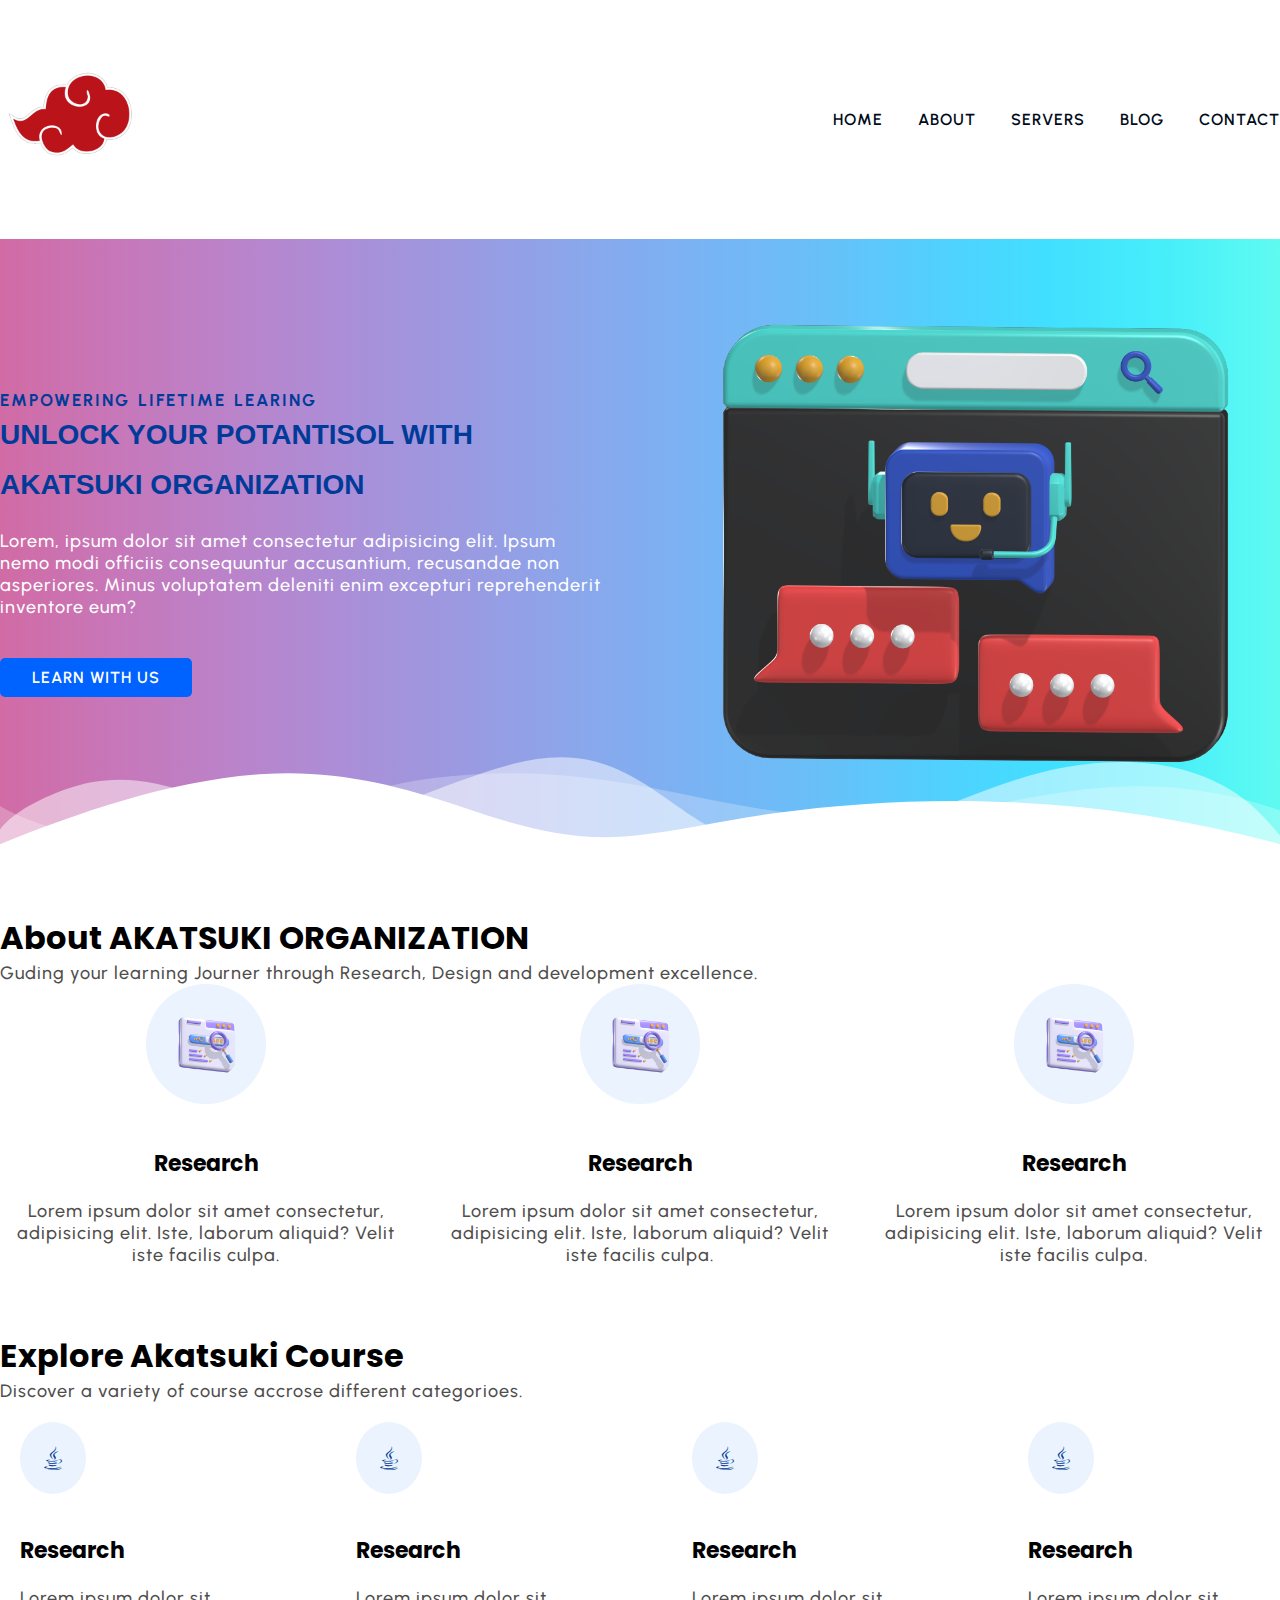
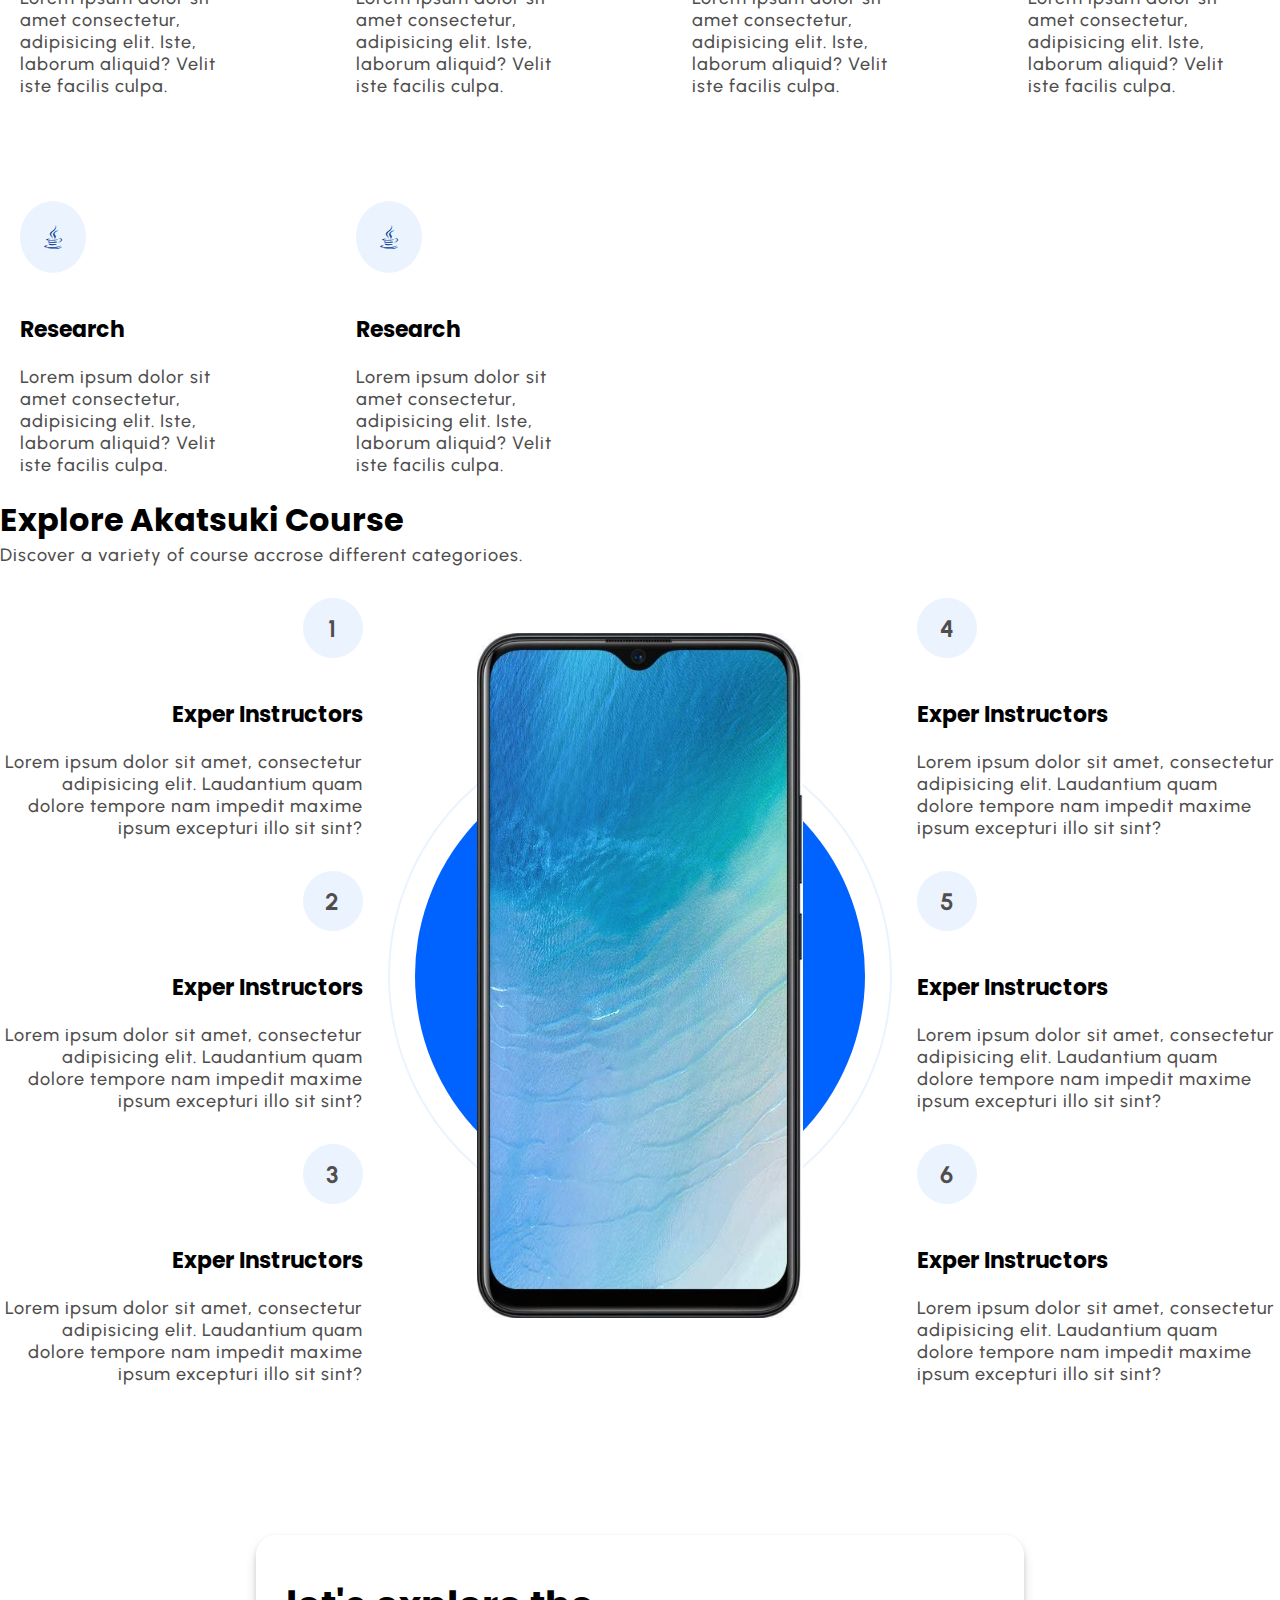
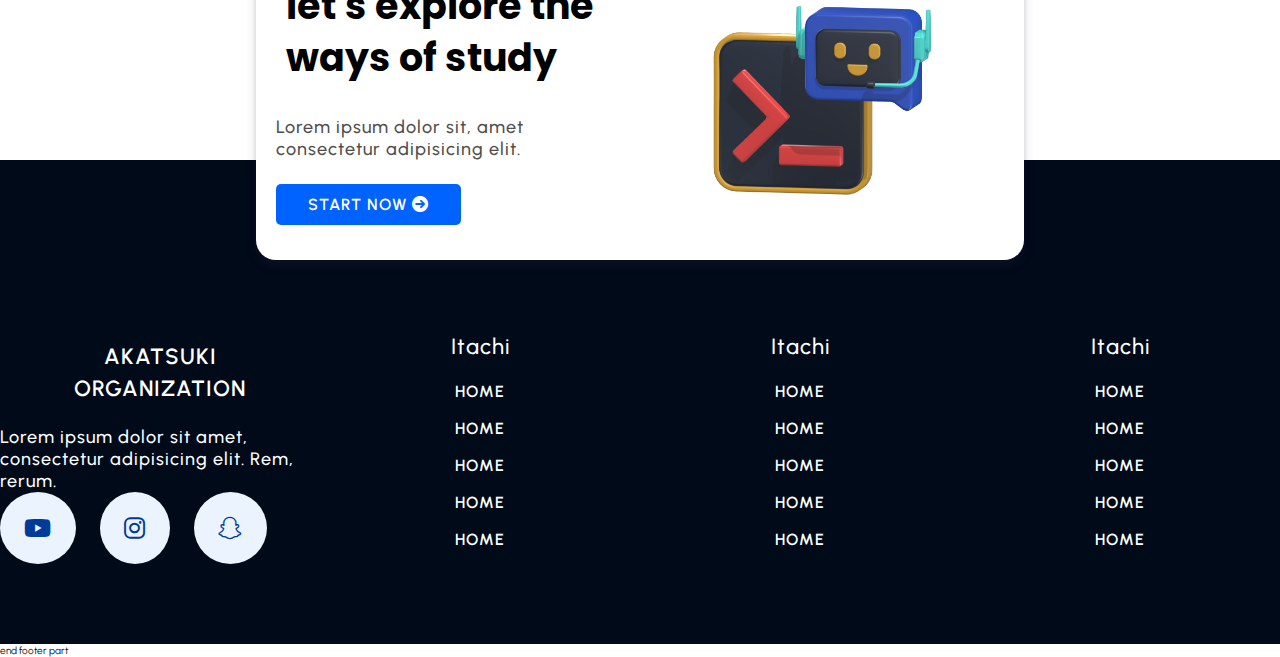
<file: coching/index.html>
<!DOCTYPE html>
<html lang="en">

<head>
    <meta charset="UTF-8">
    <meta name="viewport" content="width=device-width, initial-scale=1.0">
    <title>AKATSUKI ORGANIZATION</title>
    <link rel="stylesheet" href="style.css">
    <link rel="stylesheet" href="https://cdnjs.cloudflare.com/ajax/libs/font-awesome/6.0.0/css/all.min.css"
        integrity="sha512-9usAa10IRO0HhonpyAIVpjrylPvoDwiPUiKdWk5t3PyolY1cOd4DSE0Ga+ri4AuTroPR5aQvXU9xC6qOPnzFeg=="
        crossorigin="anonymous" referrerpolicy="no-referrer" />
</head>

<body>
    <!-- start nav bar -->
    <header class="secction-navbar">
        <div class="container">
            <div class="navbar-brand">
                <a href="">
                    <img src="img/logo.png" alt="logo" class="img5" width="80%" height="auto">
                </a>
            </div>
            <nav class="navbar">
                <ul>
                    <li class="nav-iteam">
                        <a class="nav-link" href="index.html">Home</a>
                    </li>
                    <li class="nav-iteam">
                        <a class="nav-link" href="about.html"> about</a>
                    </li>
                    <li class="nav-iteam">
                        <a class="nav-link" href="servies.html"> servers</a>
                    </li>
                    <li class="nav-iteam">
                        <a class="nav-link" href="blog.html">blog</a>
                    </li>
                    <li class="nav-iteam"><a class="nav-link" href="contact.html">contact</a>
                    </li>
                </ul>

            </nav>
        </div>

    </header>

    <!-- end nav bar -->

    <!--  start main body -->
    <main>
        <section class="hero-section">
            <div class="container grid grid-two--cols">
                <div class="hero-section-contant">
                    <p class="hero-subherading"> EMPOWERING LIFETIME LEARING</p>
                    <h1 class="hero-herading">
                        UNLOCK YOUR POTANTISOL WITH AKATSUKI ORGANIZATION
                    </h1>
                    <p class="hero-para">Lorem, ipsum dolor sit amet consectetur adipisicing elit. Ipsum nemo modi
                        officiis consequuntur accusantium, recusandae non asperiores. Minus voluptatem deleniti enim
                        excepturi reprehenderit inventore eum?</p>
                    <div class="hero-btn">
                        <a href="services.html" class="btn btn-white">learn with us</a>
                    </div>

                </div>
                <div class="hero-section-img">
                    <figure>
                        <img src="img/Technology.png" alt="coding">
                    </figure>

                </div>
            </div>
            <div class="custom-shape-divider-bottom-1698131563">
                <svg data-name="Layer 1" xmlns="http://www.w3.org/2000/svg" viewBox="0 0 1200 120"
                    preserveAspectRatio="none">
                    <path
                        d="M0,0V46.29c47.79,22.2,103.59,32.17,158,28,70.36-5.37,136.33-33.31,206.8-37.5C438.64,32.43,512.34,53.67,583,72.05c69.27,18,138.3,24.88,209.4,13.08,36.15-6,69.85-17.84,104.45-29.34C989.49,25,1113-14.29,1200,52.47V0Z"
                        opacity=".25" class="shape-fill"></path>
                    <path
                        d="M0,0V15.81C13,36.92,27.64,56.86,47.69,72.05,99.41,111.27,165,111,224.58,91.58c31.15-10.15,60.09-26.07,89.67-39.8,40.92-19,84.73-46,130.83-49.67,36.26-2.85,70.9,9.42,98.6,31.56,31.77,25.39,62.32,62,103.63,73,40.44,10.79,81.35-6.69,119.13-24.28s75.16-39,116.92-43.05c59.73-5.85,113.28,22.88,168.9,38.84,30.2,8.66,59,6.17,87.09-7.5,22.43-10.89,48-26.93,60.65-49.24V0Z"
                        opacity=".5" class="shape-fill"></path>
                    <path
                        d="M0,0V5.63C149.93,59,314.09,71.32,475.83,42.57c43-7.64,84.23-20.12,127.61-26.46,59-8.63,112.48,12.24,165.56,35.4C827.93,77.22,886,95.24,951.2,90c86.53-7,172.46-45.71,248.8-84.81V0Z"
                        class="shape-fill"></path>
                </svg>
            </div>
    </main>
    </section>
    <!-- end main body -->

    <!-- start about section -->
    <section class="section-about">
        <div class="container">
            <h2 class="section-common-header"> About AKATSUKI ORGANIZATION
            </h2>
            <p class="section-common-subheader">Guding your learning Journer through Research, Design and development
                excellence.
            </p>
        </div>
        <div class="container grid grid-three--cols">
            <div class="about-div">
                <div class="icon">
                    <img src="img/reserch.png" alt="">
                </div>
                <h3 class="section-common--title">Research</h3>
                <p>Lorem ipsum dolor sit amet consectetur, adipisicing elit. Iste, laborum aliquid? Velit iste facilis
                    culpa.</p>
            </div>
            <div class="about-div">
                <div class="icon">
                    <img src="img/reserch.png" alt="">
                </div>
                <h3 class="section-common--title">Research</h3>
                <p>Lorem ipsum dolor sit amet consectetur, adipisicing elit. Iste, laborum aliquid? Velit iste facilis
                    culpa.</p>
            </div>
            <div class="about-div">
                <div class="icon">
                    <img src="img/reserch.png" alt="">
                </div>
                <h3 class="section-common--title">Research</h3>
                <p>Lorem ipsum dolor sit amet consectetur, adipisicing elit. Iste, laborum aliquid? Velit iste facilis
                    culpa.</p>
            </div>
        </div>
    </section>


    <!-- start coures section -->
    <section class="section-coures">
        <div class="container">
            <h2 class="section-common-header"> Explore Akatsuki Course
            </h2>
            <p class="section-common-subheader">Discover a variety of course accrose different categorioes.
            </p>
        </div>
        <div class="container grid grid-four--cols">
            <div class="coures-div">
                <div class="icon">
                    <i class="fa-brands fa-java"></i>
                </div>
                <h3 class="section-common--title">Research</h3>
                <p>Lorem ipsum dolor sit amet consectetur, adipisicing elit. Iste, laborum aliquid? Velit iste facilis
                    culpa.</p>
            </div>
            <div class="coures-div">
                <div class="icon">
                    <i class="fa-brands fa-java"></i>
                </div>
                <h3 class="section-common--title">Research</h3>
                <p>Lorem ipsum dolor sit amet consectetur, adipisicing elit. Iste, laborum aliquid? Velit iste facilis
                    culpa.</p>
            </div>
            <div class="coures-div">
                <div class="icon">
                    <i class="fa-brands fa-java"></i>
                </div>
                <h3 class="section-common--title">Research</h3>
                <p>Lorem ipsum dolor sit amet consectetur, adipisicing elit. Iste, laborum aliquid? Velit iste facilis
                    culpa.</p>
            </div>
            <div class="coures-div">
                <div class="icon">
                    <i class="fa-brands fa-java"></i>
                </div>
                <h3 class="section-common--title">Research</h3>
                <p>Lorem ipsum dolor sit amet consectetur, adipisicing elit. Iste, laborum aliquid? Velit iste facilis
                    culpa.</p>
            </div>
            <div class="coures-div">
                <div class="icon">
                    <i class="fa-brands fa-java"></i>
                </div>
                <h3 class="section-common--title">Research</h3>
                <p>Lorem ipsum dolor sit amet consectetur, adipisicing elit. Iste, laborum aliquid? Velit iste facilis
                    culpa.</p>
            </div>
            <div class="coures-div">
                <div class="icon">
                    <i class="fa-brands fa-java"></i>
                </div>
                <h3 class="section-common--title">Research</h3>
                <p>Lorem ipsum dolor sit amet consectetur, adipisicing elit. Iste, laborum aliquid? Velit iste facilis
                    culpa.</p>
            </div>

        </div>

    </section>

    <!-- end coures section -->

    <!-- start why-choose section -->
    <section class="section-why--choose">
        <div class="container">
            <h2 class="section-common-header"> Explore Akatsuki Course
            </h2>
            <p class="section-common-subheader">Discover a variety of course accrose different categorioes.
            </p>
        </div>

        <div class="container grid grid-three--cols">
            <div class="choose-lift--div text-align-right">
                <div class="why-choose--div">
                    <p class="common-text--highligter">1</p>
                    <h3 class="section-common--title"> Exper Instructors</h3>
                    <p>Lorem ipsum dolor sit amet, consectetur adipisicing elit. Laudantium quam dolore tempore nam
                        impedit maxime ipsum excepturi illo sit sint?</p>
                </div>
                <div class="why-choose--div">
                    <p class="common-text--highligter">2</p>
                    <h3 class="section-common--title"> Exper Instructors</h3>
                    <p>Lorem ipsum dolor sit amet, consectetur adipisicing elit. Laudantium quam dolore tempore nam
                        impedit maxime ipsum excepturi illo sit sint?</p>
                </div>
                <div class="why-choose--div">
                    <p class="common-text--highligter">3</p>
                    <h3 class="section-common--title"> Exper Instructors</h3>
                    <p>Lorem ipsum dolor sit amet, consectetur adipisicing elit. Laudantium quam dolore tempore nam
                        impedit maxime ipsum excepturi illo sit sint?</p>
                </div>
            </div>
            <!-- img part -->
            <div class="chosose-center--div">
                <figure>
                    <img src="img/moblie.png" alt="moblie">
                </figure>
            </div>
            <!-- right side contain -->
            <div class="choose-right--div text-align-left">
                <div class="why-choose--div">
                    <p class="common-text--highligter">4</p>
                    <h3 class="section-common--title"> Exper Instructors</h3>
                    <p>Lorem ipsum dolor sit amet, consectetur adipisicing elit. Laudantium quam dolore tempore nam
                        impedit maxime ipsum excepturi illo sit sint?</p>
                </div>

                <div class="why-choose--div">
                    <p class="common-text--highligter">5</p>
                    <h3 class="section-common--title"> Exper Instructors</h3>
                    <p>Lorem ipsum dolor sit amet, consectetur adipisicing elit. Laudantium quam dolore tempore nam
                        impedit maxime ipsum excepturi illo sit sint?</p>
                </div>

                <div class="why-choose--div">
                    <p class="common-text--highligter">6</p>
                    <h3 class="section-common--title"> Exper Instructors</h3>
                    <p>Lorem ipsum dolor sit amet, consectetur adipisicing elit. Laudantium quam dolore tempore nam
                        impedit maxime ipsum excepturi illo sit sint?</p>
                </div>
            </div>
        </div>

    </section>
    <!-- end why-choose section -->

    <!--  startcontact home section -->
    <div class="section-contant-homepage" id="section-contant-homepage">
        <div class="container grid grid-two--cols">
            <div class="contact-contant">
                <h2 class="contact-title">let's explore the ways of study</h2>
                <p>Lorem ipsum dolor sit, amet consectetur adipisicing elit.</p>
                <div class="btn">
                    <a href="contact.html">
                        start Now <i class="fa-solid fa-circle-arrow-right"></i>
                    </a>
                </div>
            </div>
            <div class="contant-img">
                <img src="img/coding.png" alt=" coding">
            </div>
        </div>
    </div>
    <!-- end contact home section -->


    <!-- start footer part  --> 
    <footer class="footer">
        <div class="container grid grid-four--cols">
            <div class="footer-1--div">
                <div class="logo-brand">
                    <a href="index.html" class="footer-subheading">Akatsuki Organization</a>
                </div>
                <p>Lorem ipsum dolor sit amet, consectetur adipisicing elit. Rem, rerum.</p>

                <div class="social-footer--icons">
                    <a href="https://www.youtube.com/">
                        <i class="fa-brands fa-youtube"></i>
                    </a>
                    <a href="https://www.instagram.com/">
                        <i class="fa-brands fa-instagram"></i>
                    </a>
                    <a href="https://www.snapchat.com/">
                        <i class="fa-brands fa-snapchat"></i>
                    </a>
                </div>
            </div>

            <div class="footer-2--div">
                <p class="footer-subheading">Itachi</p>
                <ul class="line-inline">
                    <li><a href="index.html"></a>home</li>
                    <li><a href="index.html"></a>home</li>
                    <li><a href="index.html"></a>home</li>
                    <li><a href="index.html"></a>home</li>
                    <li><a href="index.html"></a>home</li>
                </ul>
            </div>
            <div class="footer-3--div">
                <p class="footer-subheading">Itachi</p>
                <ul class="line-inline">
                    <li><a href="index.html"></a>home</li>
                    <li><a href="index.html"></a>home</li>
                    <li><a href="index.html"></a>home</li>
                    <li><a href="index.html"></a>home</li>
                    <li><a href="index.html"></a>home</li>
                </ul>
            </div>
            <div class="footer-4--div">
                <p class="footer-subheading">Itachi</p>
                <ul class="line-inline">
                    <li><a href="index.html"></a>home</li>
                    <li><a href="index.html"></a>home</li>
                    <li><a href="index.html"></a>home</li>
                    <li><a href="index.html"></a>home</li>
                    <li><a href="index.html"></a>home</li>
                </ul>
            </div>

        </div>
    </footer>
    end footer part 
 </body>

</html>
</file>
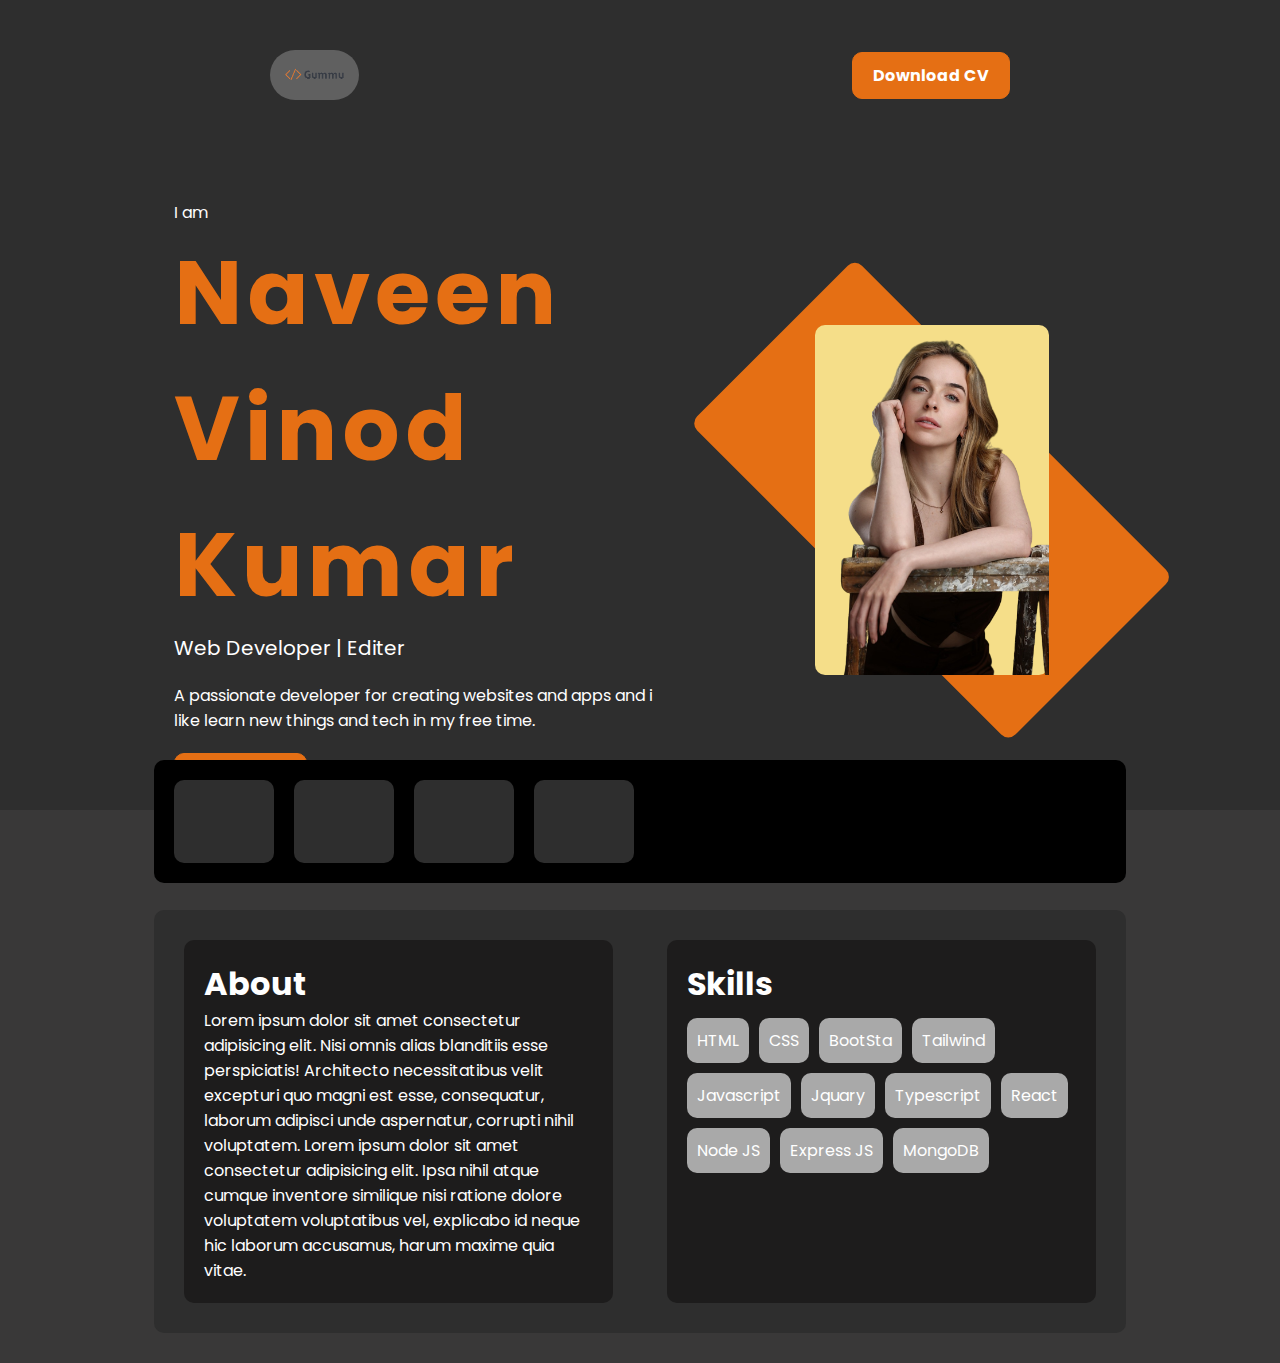
<file: Portfollio/index.html>
<!DOCTYPE html>
<html lang="en">
<head>
    <meta charset="UTF-8">
    <meta name="viewport" content="width=device-width, initial-scale=1.0">
    <title>Gummu Portfolio</title>
    <link rel="stylesheet" href="style.css">
    <link rel="stylesheet" href="https://cdnjs.cloudflare.com/ajax/libs/font-awesome/6.4.2/css/all.min.css" integrity="sha512-z3gLpd7yknf1YoNbCzqRKc4qyor8gaKU1qmn+CShxbuBusANI9QpRohGBreCFkKxLhei6S9CQXFEbbKuqLg0DA==" crossorigin="anonymous" referrerpolicy="no-referrer" />
</head>
<body>
    <section class="main">
        <header class="header">

            <div class="logo">
                <img class="logo-img" src="img/Screenshot 2023-11-25 234202.png" alt="thorabh-logo">
            </div>

            <div class="socials">
                <ul class="social-icons">
                    <li class="social-icon"><i class="fa-brands fa-facebook-f"></i></li>
                    <li class="social-icon"><i class="fa-brands fa-x-twitter"></i></li>
                    <li class="social-icon"><i class="fa-brands fa-instagram"></i></li>
                    <li class="social-icon"><i class="fa-brands fa-youtube"></i></li>
                    <li class="social-icon">
                        <button class="btn">Download CV</button>
                    </li>
                </ul>
            </div>

        </header>
        <div class="main-content">
            <div class="intro">
                <p class="sub-heading">I am</p>
                <h1 class="name">Naveen Vinod Kumar</h1>
                <p class="role"> Web Developer | Editer </p>
                <p class="intro-text">
                    A passionate developer for creating websites and apps and i like learn new things and tech in my free time.
                </p>

                <button class="btn ttm-btn">
                    Talk To Me
                </button>
            </div>
            <div class="portfolio-pic">

                <div class="pic">
                    <img src="img/lala.png" alt="profile-pic">
                </div>

                <div class="bg"></div>


            </div> 
        </div>
    </section>

    <!-- navigation -->

    <section class="navigation">

        <nav class="nav">
 
             <div class="nav-item">
                 <div class="nav-link">
                     <i class="fa-solid fa-user"></i>
                     <p class="nav-text">About Me</p>
                 </div>
                 
             </div>
 
             <div class="nav-item services-link">
                 <div class="nav-link">
                     <i class="fa-solid fa-gear"></i>
                     <p class="nav-text">Services</p>
                 </div>
                 
             </div>
 
             <div class="nav-item works-link">
                 <div class="nav-link">
                     <i class="fa-solid fa-briefcase"></i>
                     <p class="nav-text">Work</p>
                 </div>
                 
             </div>
 
             <div class="nav-item contact-link">
                 <div class="nav-link">
                     <i class="fa-solid fa-address-book"></i>
                     <p class="nav-text">Contact</p>
                 </div>
                 
             </div>
 
 
        </nav>
 
     </section>
 

    <!-- // content area  -->

    <section class="content">

        <div class="display-area">


            <!-- about me   -->

            <div class="about-section">
                <div class="about-me">

                    <div class="about">
                        <h1 class="about-title">About</h1>
                        <p>
                            Lorem ipsum dolor sit amet consectetur adipisicing elit. Nisi omnis alias blanditiis esse perspiciatis! Architecto necessitatibus velit excepturi quo magni est esse, consequatur, laborum adipisci unde aspernatur, corrupti nihil voluptatem.
                            Lorem ipsum dolor sit amet consectetur adipisicing elit. Ipsa nihil atque cumque inventore similique nisi ratione dolore voluptatem voluptatibus vel, explicabo id neque hic laborum accusamus, harum maxime quia vitae.
                        </p>
                    </div>

                    <div class="about">
                        <h1 class="about-title">Skills</h1>
                        <ul class="skills">
                            <li>HTML</li>
                            <li>CSS</li>
                            <li>BootSta</li>
                            <li>Tailwind</li>
                            <li>Javascript</li>
                            <li>Jquary</li>
                            <li>Typescript</li>
                            <li>React</li>
                            <li>Node JS</li>
                            <li>Express JS</li>
                            <li>MongoDB</li>
                        </ul>
                    </div>

                </div>
            </div>


    </section>
 
</body>
</html>
</file>
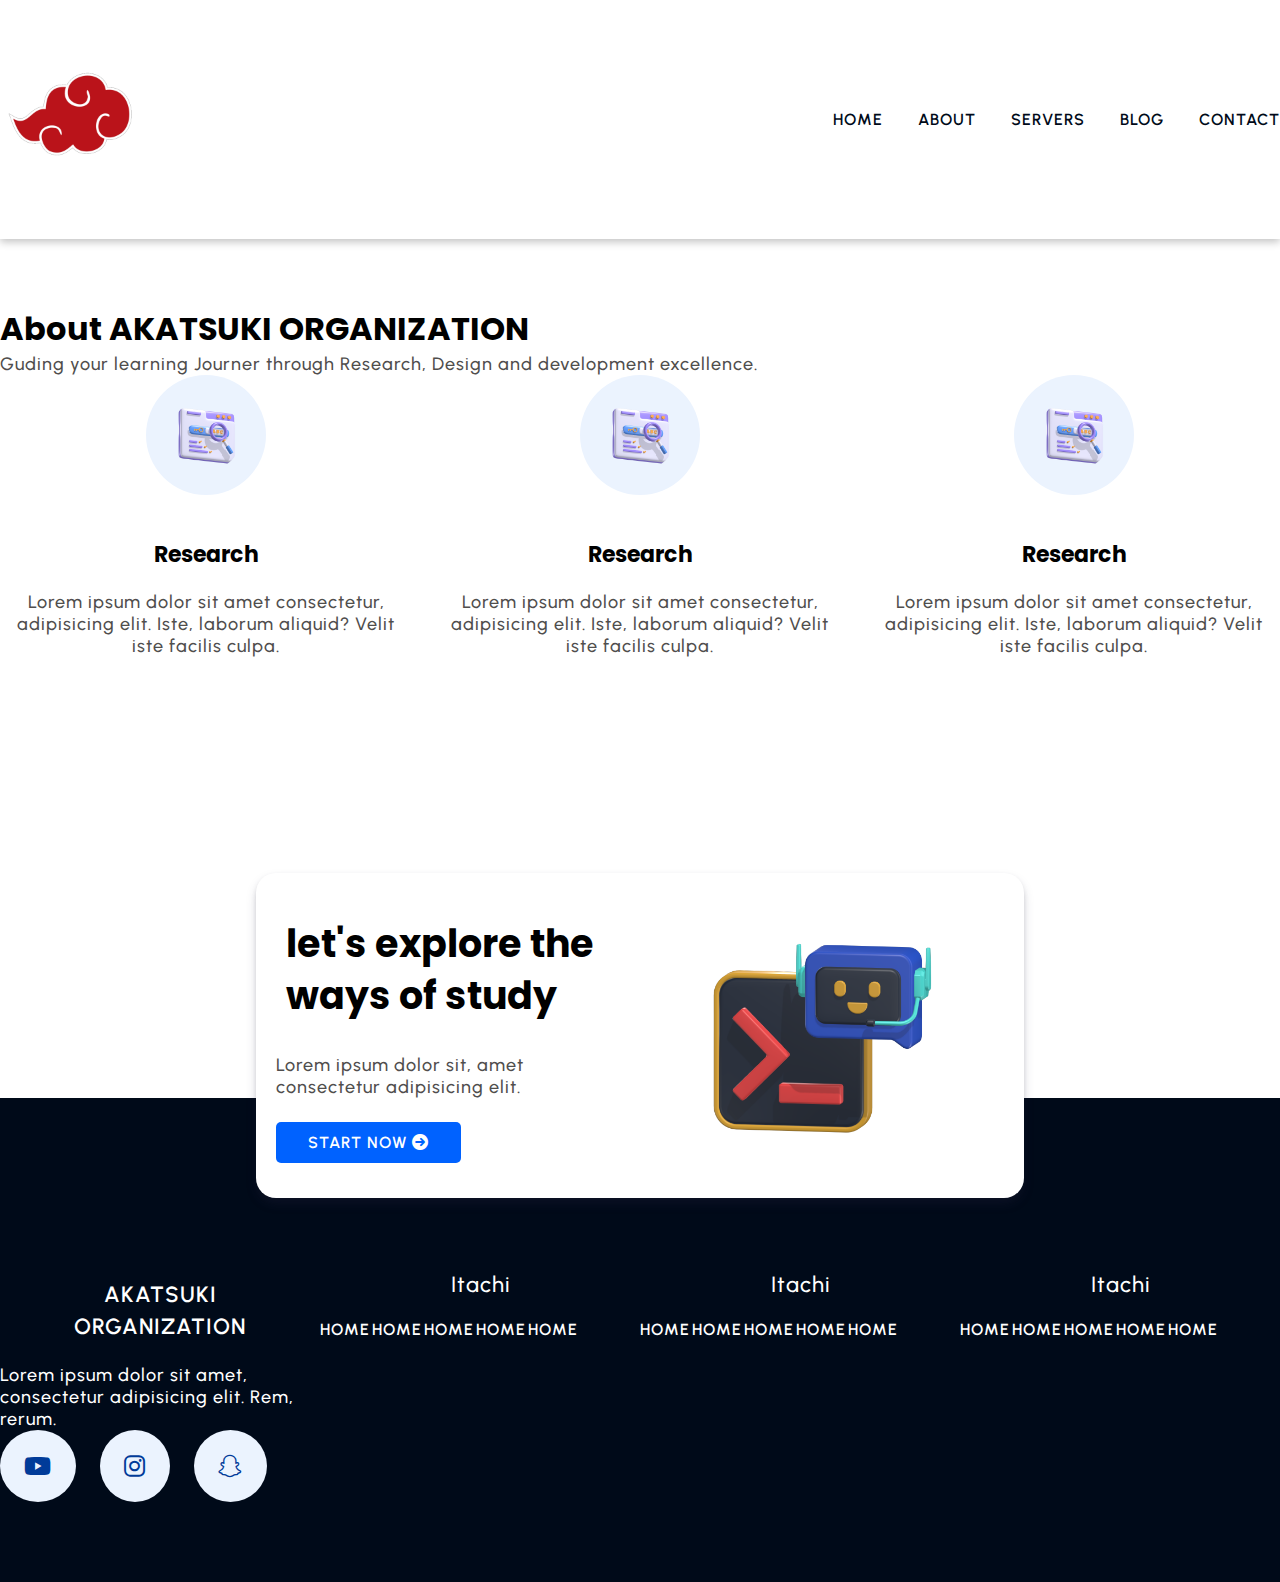
<file: coching/about.html>
<!DOCTYPE html>
<html lang="en">

<head>
    <meta charset="UTF-8">
    <meta name="viewport" content="width=device-width, initial-scale=1.0">
    <title>AKATSUKI ORGANIZATION</title>
    <link rel="stylesheet" href="style.css">
    <link rel="stylesheet" href="https://cdnjs.cloudflare.com/ajax/libs/font-awesome/6.0.0/css/all.min.css"
        integrity="sha512-9usAa10IRO0HhonpyAIVpjrylPvoDwiPUiKdWk5t3PyolY1cOd4DSE0Ga+ri4AuTroPR5aQvXU9xC6qOPnzFeg=="
        crossorigin="anonymous" referrerpolicy="no-referrer" />
</head>

<body>
    <!-- start nav bar -->
    <header class="secction-navbar">
        <div class="container">
            <div class="navbar-brand">
                <a href="">
                    <img src="img/logo.png" alt="logo" class="img5" width="80%" height="auto">
                </a>
            </div>
            <nav class="navbar">
                <ul>
                    <li class="nav-iteam">
                        <a class="nav-link" href="index.html">Home</a>
                    </li>
                    <li class="nav-iteam">
                        <a class="nav-link" href="about.html"> about</a>
                    </li>
                    <li class="nav-iteam">
                        <a class="nav-link" href="servies.html"> servers</a>
                    </li>
                    <li class="nav-iteam">
                        <a class="nav-link" href="blog.html">blog</a>
                    </li>
                    <li class="nav-iteam"><a class="nav-link" href="contact.html">contact</a>
                    </li>
                </ul>

            </nav>
        </div>

    </header>
    <section class="section-about">
        <div class="container">
            <h2 class="section-common-header"> About AKATSUKI ORGANIZATION
            </h2>
            <p class="section-common-subheader">Guding your learning Journer through Research, Design and development
                excellence.
            </p>
        </div>
        <div class="container grid grid-three--cols">
            <div class="about-div">
                <div class="icon">
                    <img src="img/reserch.png" alt="">
                </div>
                <h3 class="section-common--title">Research</h3>
                <p>Lorem ipsum dolor sit amet consectetur, adipisicing elit. Iste, laborum aliquid? Velit iste facilis
                    culpa.</p>
            </div>
            <div class="about-div">
                <div class="icon">
                    <img src="img/reserch.png" alt="">
                </div>
                <h3 class="section-common--title">Research</h3>
                <p>Lorem ipsum dolor sit amet consectetur, adipisicing elit. Iste, laborum aliquid? Velit iste facilis
                    culpa.</p>
            </div>
            <div class="about-div">
                <div class="icon">
                    <img src="img/reserch.png" alt="">
                </div>
                <h3 class="section-common--title">Research</h3>
                <p>Lorem ipsum dolor sit amet consectetur, adipisicing elit. Iste, laborum aliquid? Velit iste facilis
                    culpa.</p>
            </div>
        </div>
    </section>
    <div class="section-contant-homepage" id="section-contant-homepage">
        <div class="container grid grid-two--cols">
            <div class="contact-contant">
                <h2 class="contact-title">let's explore the ways of study</h2>
                <p>Lorem ipsum dolor sit, amet consectetur adipisicing elit.</p>
                <div class="btn">
                    <a href="contact.html">
                        start Now <i class="fa-solid fa-circle-arrow-right"></i>
                    </a>
                </div>
            </div>
            <div class="contant-img">
                <img src="img/coding.png" alt=" coding">
            </div>
        </div>
    </div>
    <!-- end contact home section -->


    <!-- start footer part  -->
    <footer class="footer">
        <div class="container grid grid-four--cols">
            <div class="footer-1--div">
                <div class="logo-brand">
                    <a href="index.html" class="footer-subheading">Akatsuki Organization</a>
                </div>
                <p>Lorem ipsum dolor sit amet, consectetur adipisicing elit. Rem, rerum.</p>

                <div class="social-footer--icons">
                    <a href="https://www.youtube.com/">
                        <i class="fa-brands fa-youtube"></i>
                    </a>
                    <a href="https://www.instagram.com/">
                        <i class="fa-brands fa-instagram"></i>
                    </a>
                    <a href="https://www.snapchat.com/">
                        <i class="fa-brands fa-snapchat"></i>
                    </a>
                </div>
            </div>

            <div class="footer-2--div">
                <p class="footer-subheading">Itachi</p>
                <ul>
                    <li><a href="index.html"></a>home</li>
                    <li><a href="index.html"></a>home</li>
                    <li><a href="index.html"></a>home</li>
                    <li><a href="index.html"></a>home</li>
                    <li><a href="index.html"></a>home</li>
                </ul>
            </div>
            <div class="footer-3--div">
                <p class="footer-subheading">Itachi</p>
                <ul>
                    <li><a href="index.html"></a>home</li>
                    <li><a href="index.html"></a>home</li>
                    <li><a href="index.html"></a>home</li>
                    <li><a href="index.html"></a>home</li>
                    <li><a href="index.html"></a>home</li>
                </ul>
            </div>
            <div class="footer-4--div">
                <p class="footer-subheading">Itachi</p>
                <ul>
                    <li><a href="index.html"></a>home</li>
                    <li><a href="index.html"></a>home</li>
                    <li><a href="index.html"></a>home</li>
                    <li><a href="index.html"></a>home</li>
                    <li><a href="index.html"></a>home</li>
                </ul>
            </div>

        </div>
    </footer>


</body>

</html>
</file>
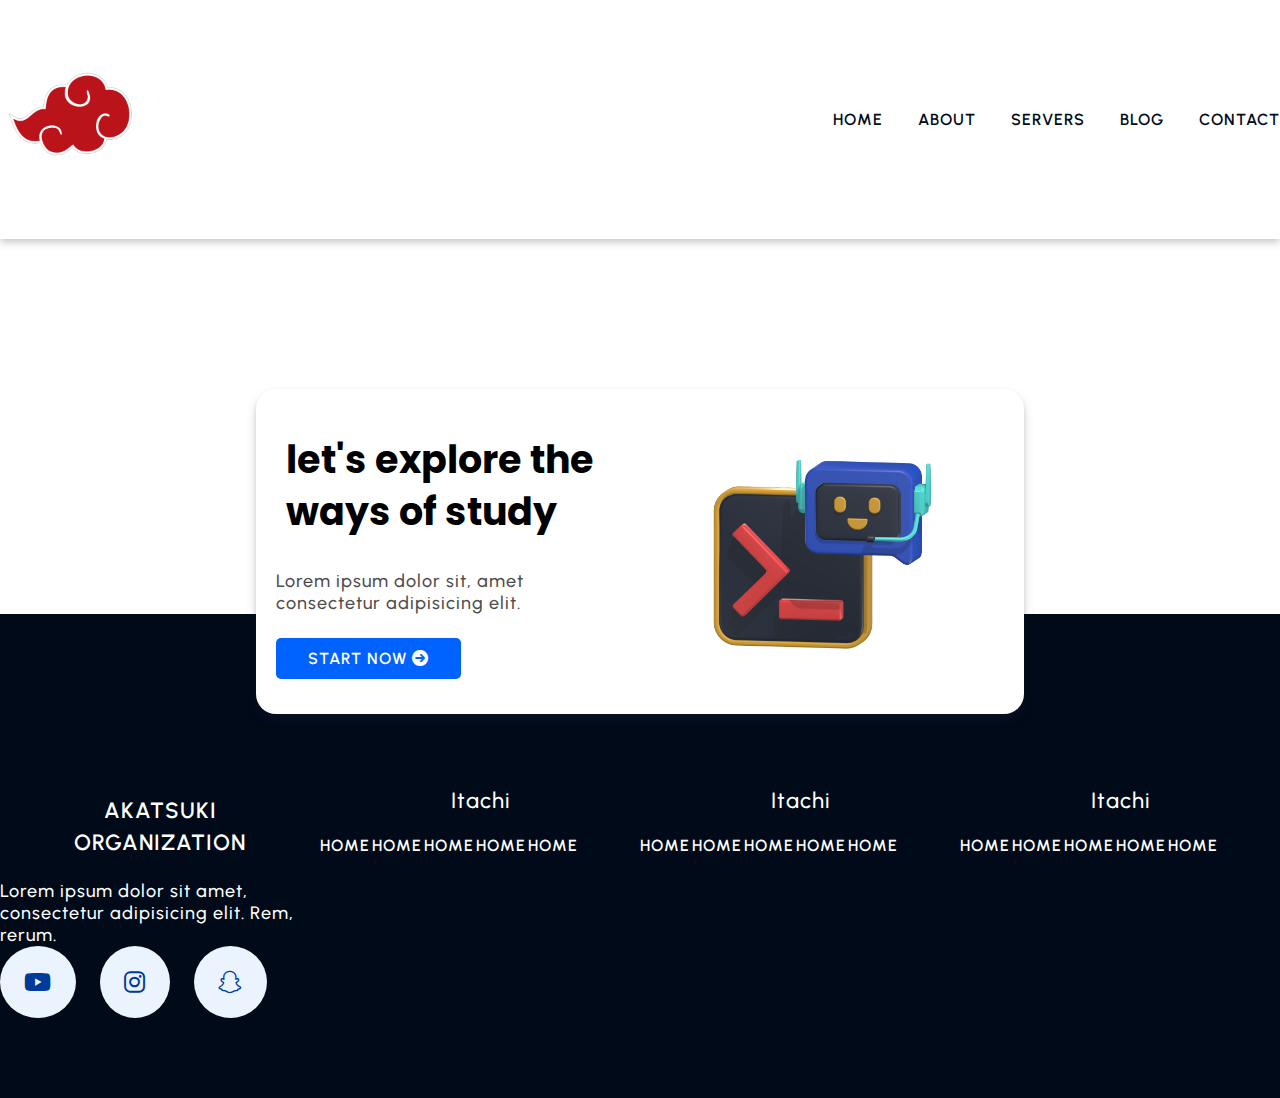
<file: coching/blog.html>
<!DOCTYPE html>
<html lang="en">

<head>
    <meta charset="UTF-8">
    <meta name="viewport" content="width=device-width, initial-scale=1.0">
    <title>AKATSUKI ORGANIZATION</title>
    <link rel="stylesheet" href="style.css">
    <link rel="stylesheet" href="https://cdnjs.cloudflare.com/ajax/libs/font-awesome/6.0.0/css/all.min.css"
        integrity="sha512-9usAa10IRO0HhonpyAIVpjrylPvoDwiPUiKdWk5t3PyolY1cOd4DSE0Ga+ri4AuTroPR5aQvXU9xC6qOPnzFeg=="
        crossorigin="anonymous" referrerpolicy="no-referrer" />
</head>

<body>
    <!-- start nav bar -->
    <header class="secction-navbar">
        <div class="container">
            <div class="navbar-brand">
                <a href="">
                    <img src="img/logo.png" alt="logo" class="img5" width="80%" height="auto">
                </a>
            </div>
            <nav class="navbar">
                <ul>
                    <li class="nav-iteam">
                        <a class="nav-link" href="index.html">Home</a>
                    </li>
                    <li class="nav-iteam">
                        <a class="nav-link" href="about.html"> about</a>
                    </li>
                    <li class="nav-iteam">
                        <a class="nav-link" href="servies.html"> servers</a>
                    </li>
                    <li class="nav-iteam">
                        <a class="nav-link" href="blog.html">blog</a>
                    </li>
                    <li class="nav-iteam"><a class="nav-link" href="contact.html">contact</a>
                    </li>
                </ul>

            </nav>
        </div>

    </header>








    
    <div class="section-contant-homepage" id="section-contant-homepage">
        <div class="container grid grid-two--cols">
            <div class="contact-contant">
                <h2 class="contact-title">let's explore the ways of study</h2>
                <p>Lorem ipsum dolor sit, amet consectetur adipisicing elit.</p>
                <div class="btn">
                    <a href="contact.html">
                        start Now <i class="fa-solid fa-circle-arrow-right"></i>
                    </a>
                </div>
            </div>
            <div class="contant-img">
                <img src="img/coding.png" alt=" coding">
            </div>
        </div>
    </div>
    <!-- end contact home section -->


    <!-- start footer part  -->
    <footer class="footer">
        <div class="container grid grid-four--cols">
            <div class="footer-1--div">
                <div class="logo-brand">
                    <a href="index.html" class="footer-subheading">Akatsuki Organization</a>
                </div>
                <p>Lorem ipsum dolor sit amet, consectetur adipisicing elit. Rem, rerum.</p>

                <div class="social-footer--icons">
                    <a href="https://www.youtube.com/">
                        <i class="fa-brands fa-youtube"></i>
                    </a>
                    <a href="https://www.instagram.com/">
                        <i class="fa-brands fa-instagram"></i>
                    </a>
                    <a href="https://www.snapchat.com/">
                        <i class="fa-brands fa-snapchat"></i>
                    </a>
                </div>
            </div>

            <div class="footer-2--div">
                <p class="footer-subheading">Itachi</p>
                <ul>
                    <li><a href="index.html"></a>home</li>
                    <li><a href="index.html"></a>home</li>
                    <li><a href="index.html"></a>home</li>
                    <li><a href="index.html"></a>home</li>
                    <li><a href="index.html"></a>home</li>
                </ul>
            </div>
            <div class="footer-3--div">
                <p class="footer-subheading">Itachi</p>
                <ul>
                    <li><a href="index.html"></a>home</li>
                    <li><a href="index.html"></a>home</li>
                    <li><a href="index.html"></a>home</li>
                    <li><a href="index.html"></a>home</li>
                    <li><a href="index.html"></a>home</li>
                </ul>
            </div>
            <div class="footer-4--div">
                <p class="footer-subheading">Itachi</p>
                <ul>
                    <li><a href="index.html"></a>home</li>
                    <li><a href="index.html"></a>home</li>
                    <li><a href="index.html"></a>home</li>
                    <li><a href="index.html"></a>home</li>
                    <li><a href="index.html"></a>home</li>
                </ul>
            </div>

        </div>
    </footer>

</body>

</html>
</file>
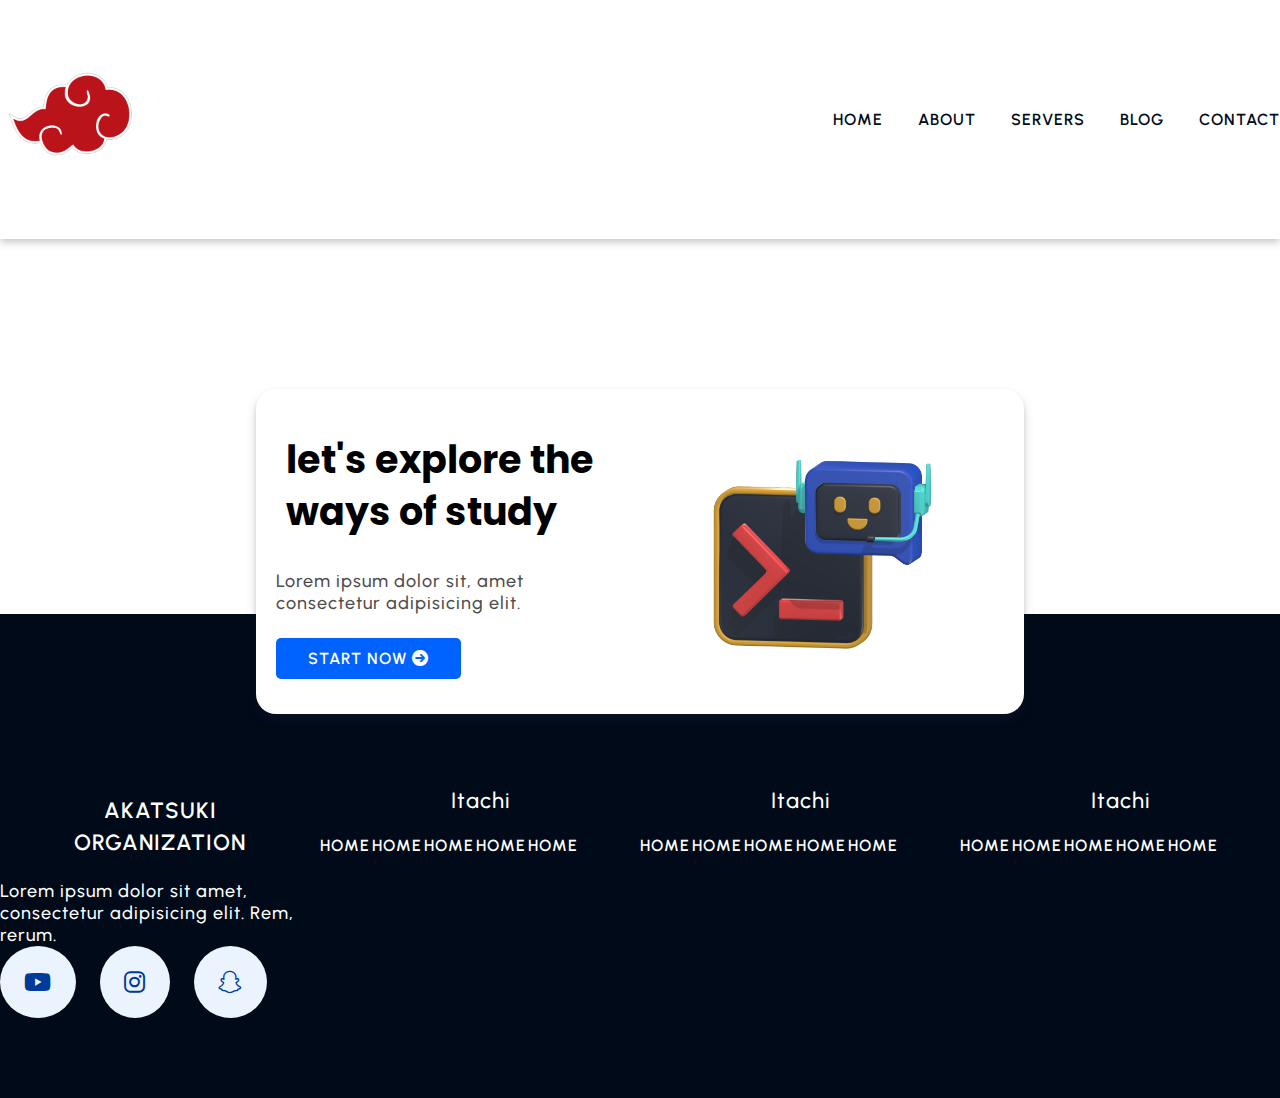
<file: coching/contact.html>
<!DOCTYPE html>
<html lang="en">

<head>
    <meta charset="UTF-8">
    <meta name="viewport" content="width=device-width, initial-scale=1.0">
    <title>AKATSUKI ORGANIZATION</title>
    <link rel="stylesheet" href="style.css">
    <link rel="stylesheet" href="https://cdnjs.cloudflare.com/ajax/libs/font-awesome/6.0.0/css/all.min.css"
        integrity="sha512-9usAa10IRO0HhonpyAIVpjrylPvoDwiPUiKdWk5t3PyolY1cOd4DSE0Ga+ri4AuTroPR5aQvXU9xC6qOPnzFeg=="
        crossorigin="anonymous" referrerpolicy="no-referrer" />
</head>

<body>
    <!-- start nav bar -->
    <header class="secction-navbar">
        <div class="container">
            <div class="navbar-brand">
                <a href="">
                    <img src="img/logo.png" alt="logo" class="img5" width="80%" height="auto">
                </a>
            </div>
            <nav class="navbar">
                <ul>
                    <li class="nav-iteam">
                        <a class="nav-link" href="index.html">Home</a>
                    </li>
                    <li class="nav-iteam">
                        <a class="nav-link" href="about.html"> about</a>
                    </li>
                    <li class="nav-iteam">
                        <a class="nav-link" href="servies.html"> servers</a>
                    </li>
                    <li class="nav-iteam">
                        <a class="nav-link" href="blog.html">blog</a>
                    </li>
                    <li class="nav-iteam"><a class="nav-link" href="contact.html">contact</a>
                    </li>
                </ul>

            </nav>
        </div>

    </header> 
    <!-- <div class="container">
        <form action="">
            <div>
                <label for="firstname" id="firstname">First Name</label>
                <input type="firstname" id="firstname" placeholder="first name">
            </div>
            <div>
                <label for="Lastname" id="firstname">Last Name</label>
                <input type="firstname" id="firstname" placeholder="first name">
            </div>
            <div>
                <label for="Email">Email </label>
                <input type="firstname" id="firstname" placeholder="first name">
            </div>
            <div>
                <div class="hero-btn">
                    <a href="services.html" class="btn btn-white">Submit</a>
                </div>
            </div>
        </form>
    </div> -->







    <div class="section-contant-homepage" id="section-contant-homepage">
        <div class="container grid grid-two--cols">
            <div class="contact-contant">
                <h2 class="contact-title">let's explore the ways of study</h2>
                <p>Lorem ipsum dolor sit, amet consectetur adipisicing elit.</p>
                <div class="btn">
                    <a href="contact.html">
                        start Now <i class="fa-solid fa-circle-arrow-right"></i>
                    </a>
                </div>
            </div>
            <div class="contant-img">
                <img src="img/coding.png" alt=" coding">
            </div>
        </div>
    </div>
    <!-- end contact home section -->


    <!-- start footer part  -->
    <footer class="footer">
        <div class="container grid grid-four--cols">
            <div class="footer-1--div">
                <div class="logo-brand">
                    <a href="index.html" class="footer-subheading">Akatsuki Organization</a>
                </div>
                <p>Lorem ipsum dolor sit amet, consectetur adipisicing elit. Rem, rerum.</p>

                <div class="social-footer--icons">
                    <a href="https://www.youtube.com/">
                        <i class="fa-brands fa-youtube"></i>
                    </a>
                    <a href="https://www.instagram.com/">
                        <i class="fa-brands fa-instagram"></i>
                    </a>
                    <a href="https://www.snapchat.com/">
                        <i class="fa-brands fa-snapchat"></i>
                    </a>
                </div>
            </div>

            <div class="footer-2--div">
                <p class="footer-subheading">Itachi</p>
                <ul>
                    <li><a href="index.html"></a>home</li>
                    <li><a href="index.html"></a>home</li>
                    <li><a href="index.html"></a>home</li>
                    <li><a href="index.html"></a>home</li>
                    <li><a href="index.html"></a>home</li>
                </ul>
            </div>
            <div class="footer-3--div">
                <p class="footer-subheading">Itachi</p>
                <ul>
                    <li><a href="index.html"></a>home</li>
                    <li><a href="index.html"></a>home</li>
                    <li><a href="index.html"></a>home</li>
                    <li><a href="index.html"></a>home</li>
                    <li><a href="index.html"></a>home</li>
                </ul>
            </div>
            <div class="footer-4--div">
                <p class="footer-subheading">Itachi</p>
                <ul>
                    <li><a href="index.html"></a>home</li>
                    <li><a href="index.html"></a>home</li>
                    <li><a href="index.html"></a>home</li>
                    <li><a href="index.html"></a>home</li>
                    <li><a href="index.html"></a>home</li>
                </ul>
            </div>

        </div>
    </footer>


</body>

</html>
</file>
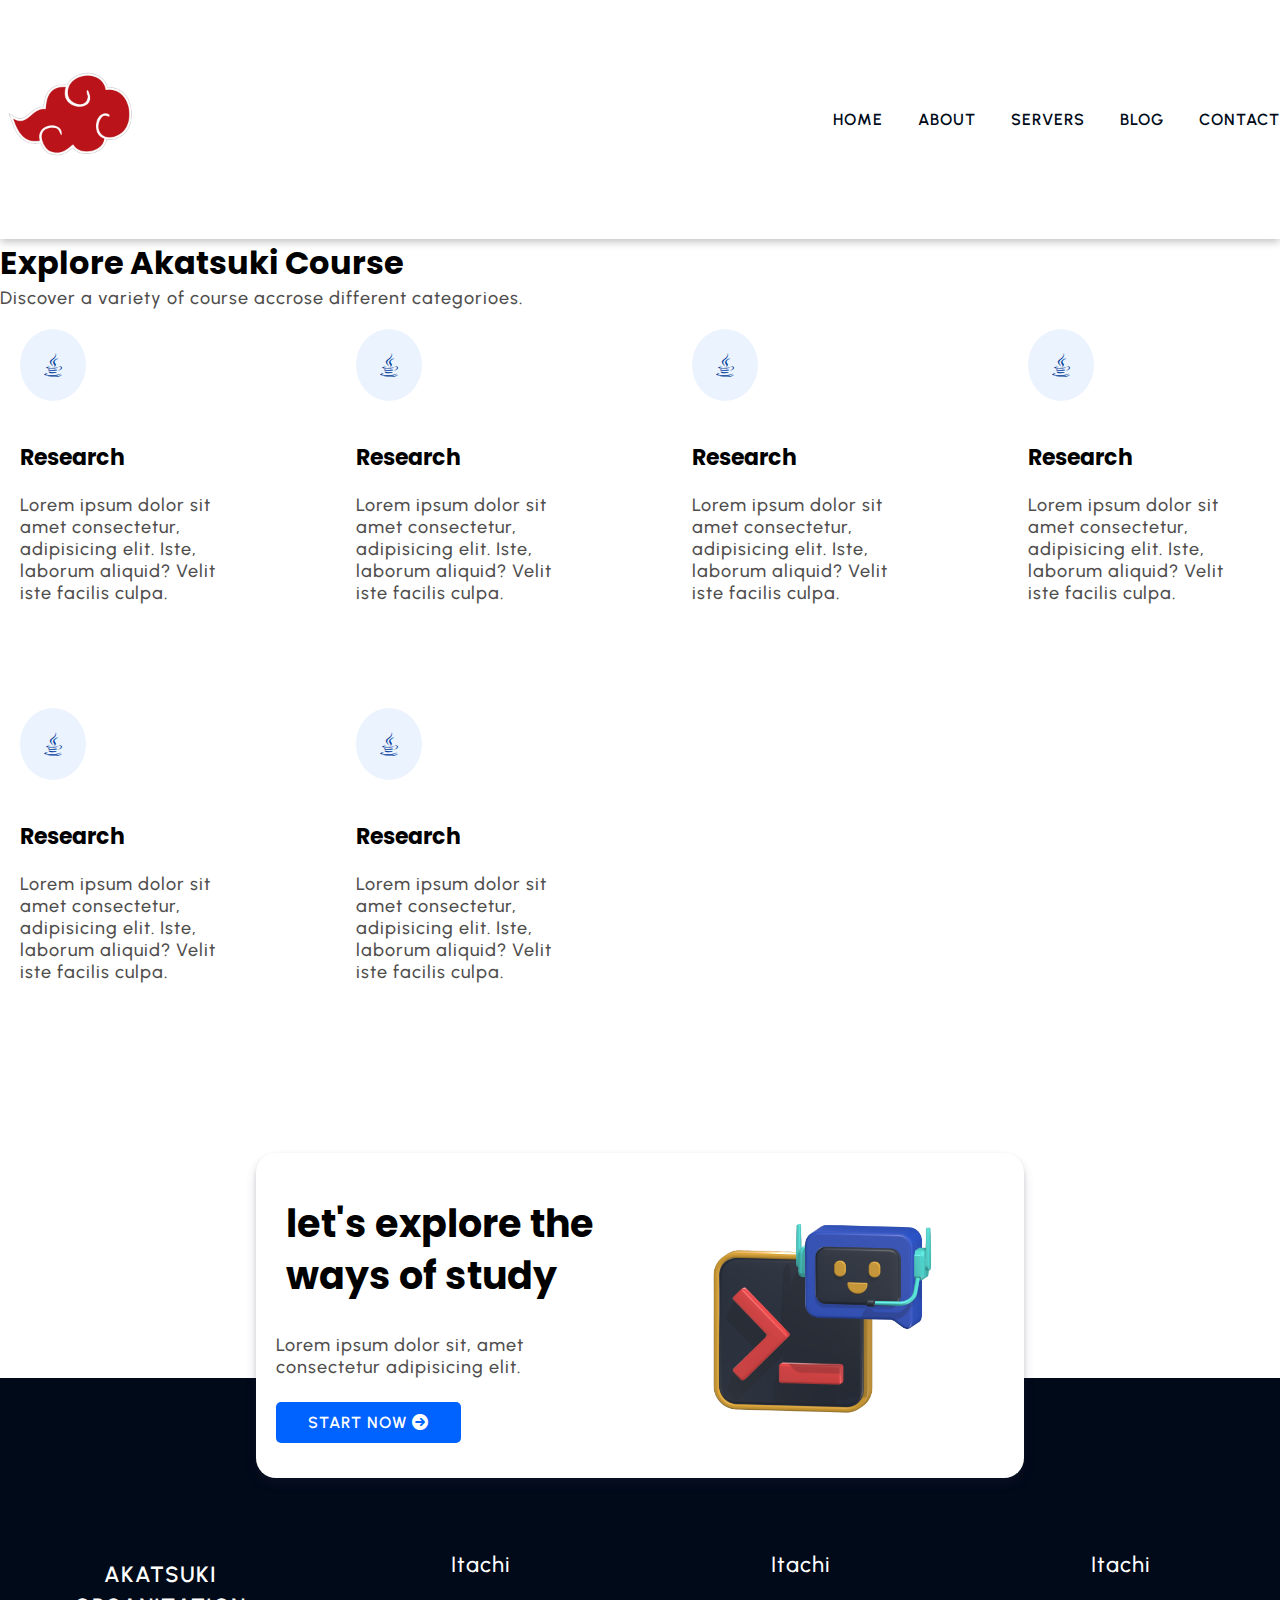
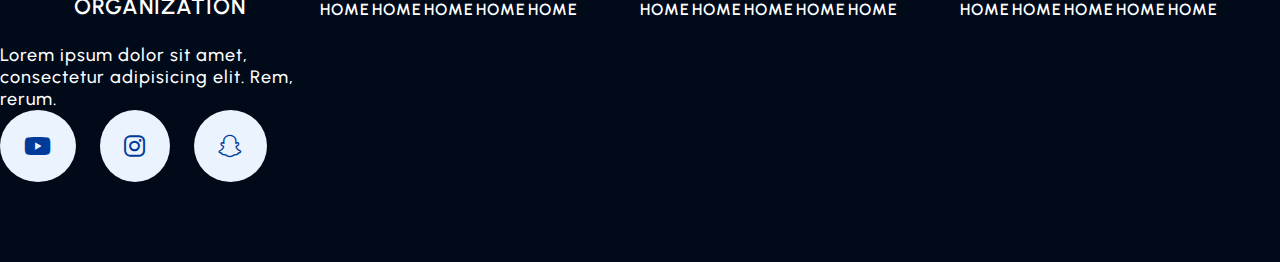
<file: coching/servies.html>
<!DOCTYPE html>
<html lang="en">

<head>
    <meta charset="UTF-8">
    <meta name="viewport" content="width=device-width, initial-scale=1.0">
    <title>AKATSUKI ORGANIZATION</title>
    <link rel="stylesheet" href="style.css">
    <link rel="stylesheet" href="https://cdnjs.cloudflare.com/ajax/libs/font-awesome/6.0.0/css/all.min.css"
        integrity="sha512-9usAa10IRO0HhonpyAIVpjrylPvoDwiPUiKdWk5t3PyolY1cOd4DSE0Ga+ri4AuTroPR5aQvXU9xC6qOPnzFeg=="
        crossorigin="anonymous" referrerpolicy="no-referrer" />
</head>

<body>
    <!-- start nav bar -->
    <header class="secction-navbar">
        <div class="container">
            <div class="navbar-brand">
                <a href="">
                    <img src="img/logo.png" alt="logo" class="img5" width="80%" height="auto">
                </a>
            </div>
            <nav class="navbar">
                <ul>
                    <li class="nav-iteam">
                        <a class="nav-link" href="index.html">Home</a>
                    </li>
                    <li class="nav-iteam">
                        <a class="nav-link" href="about.html"> about</a>
                    </li>
                    <li class="nav-iteam">
                        <a class="nav-link" href="servies.html"> servers</a>
                    </li>
                    <li class="nav-iteam">
                        <a class="nav-link" href="blog.html">blog</a>
                    </li>
                    <li class="nav-iteam"><a class="nav-link" href="contact.html">contact</a>
                    </li>
                </ul>

            </nav>
        </div>

    </header>
    <section class="section-coures">
        <div class="container">
            <h2 class="section-common-header"> Explore Akatsuki Course
            </h2>
            <p class="section-common-subheader">Discover a variety of course accrose different categorioes.
            </p>
        </div>
        <div class="container grid grid-four--cols">
            <div class="coures-div">
                <div class="icon">
                    <i class="fa-brands fa-java"></i>
                </div>
                <h3 class="section-common--title">Research</h3>
                <p>Lorem ipsum dolor sit amet consectetur, adipisicing elit. Iste, laborum aliquid? Velit iste facilis
                    culpa.</p>
            </div>
            <div class="coures-div">
                <div class="icon">
                    <i class="fa-brands fa-java"></i>
                </div>
                <h3 class="section-common--title">Research</h3>
                <p>Lorem ipsum dolor sit amet consectetur, adipisicing elit. Iste, laborum aliquid? Velit iste facilis
                    culpa.</p>
            </div>
            <div class="coures-div">
                <div class="icon">
                    <i class="fa-brands fa-java"></i>
                </div>
                <h3 class="section-common--title">Research</h3>
                <p>Lorem ipsum dolor sit amet consectetur, adipisicing elit. Iste, laborum aliquid? Velit iste facilis
                    culpa.</p>
            </div>
            <div class="coures-div">
                <div class="icon">
                    <i class="fa-brands fa-java"></i>
                </div>
                <h3 class="section-common--title">Research</h3>
                <p>Lorem ipsum dolor sit amet consectetur, adipisicing elit. Iste, laborum aliquid? Velit iste facilis
                    culpa.</p>
            </div>
            <div class="coures-div">
                <div class="icon">
                    <i class="fa-brands fa-java"></i>
                </div>
                <h3 class="section-common--title">Research</h3>
                <p>Lorem ipsum dolor sit amet consectetur, adipisicing elit. Iste, laborum aliquid? Velit iste facilis
                    culpa.</p>
            </div>
            <div class="coures-div">
                <div class="icon">
                    <i class="fa-brands fa-java"></i>
                </div>
                <h3 class="section-common--title">Research</h3>
                <p>Lorem ipsum dolor sit amet consectetur, adipisicing elit. Iste, laborum aliquid? Velit iste facilis
                    culpa.</p>
            </div>

        </div>

    </section>

    <div class="section-contant-homepage" id="section-contant-homepage">
        <div class="container grid grid-two--cols">
            <div class="contact-contant">
                <h2 class="contact-title">let's explore the ways of study</h2>
                <p>Lorem ipsum dolor sit, amet consectetur adipisicing elit.</p>
                <div class="btn">
                    <a href="contact.html">
                        start Now <i class="fa-solid fa-circle-arrow-right"></i>
                    </a>
                </div>
            </div>
            <div class="contant-img">
                <img src="img/coding.png" alt=" coding">
            </div>
        </div>
    </div>
    <!-- end contact home section -->


    <!-- start footer part  -->
    <footer class="footer">
        <div class="container grid grid-four--cols">
            <div class="footer-1--div">
                <div class="logo-brand">
                    <a href="index.html" class="footer-subheading">Akatsuki Organization</a>
                </div>
                <p>Lorem ipsum dolor sit amet, consectetur adipisicing elit. Rem, rerum.</p>

                <div class="social-footer--icons">
                    <a href="https://www.youtube.com/">
                        <i class="fa-brands fa-youtube"></i>
                    </a>
                    <a href="https://www.instagram.com/">
                        <i class="fa-brands fa-instagram"></i>
                    </a>
                    <a href="https://www.snapchat.com/">
                        <i class="fa-brands fa-snapchat"></i>
                    </a>
                </div>
            </div>

            <div class="footer-2--div">
                <p class="footer-subheading">Itachi</p>
                <ul>
                    <li><a href="index.html"></a>home</li>
                    <li><a href="index.html"></a>home</li>
                    <li><a href="index.html"></a>home</li>
                    <li><a href="index.html"></a>home</li>
                    <li><a href="index.html"></a>home</li>
                </ul>
            </div>
            <div class="footer-3--div">
                <p class="footer-subheading">Itachi</p>
                <ul>
                    <li><a href="index.html"></a>home</li>
                    <li><a href="index.html"></a>home</li>
                    <li><a href="index.html"></a>home</li>
                    <li><a href="index.html"></a>home</li>
                    <li><a href="index.html"></a>home</li>
                </ul>
            </div>
            <div class="footer-4--div">
                <p class="footer-subheading">Itachi</p>
                <ul>
                    <li><a href="index.html"></a>home</li>
                    <li><a href="index.html"></a>home</li>
                    <li><a href="index.html"></a>home</li>
                    <li><a href="index.html"></a>home</li>
                    <li><a href="index.html"></a>home</li>
                </ul>
            </div>

        </div>
    </footer>


</body>

</html>
</file>
<file: coching/style.css>
@import url('https://fonts.googleapis.com/css2?family=Poppins:ital,wght@0,100;0,200;0,300;0,400;0,500;0,600;0,700;0,800;0,900;1,100;1,200;1,300;1,400;1,500;1,600;1,700;1,900&family=Urbanist:ital,wght@0,100;0,200;0,300;0,400;0,500;0,600;0,700;0,800;0,900;1,100;1,200;1,300;1,400;1,500;1,600;1,700;1,800;1,900&display=swap');
 /* base */
*{
    margin: 0;
    padding: 0;
    box-sizing: border-box;
    font-family: 'Urbanist', sans-serif;
}
html{
    font-size: 62.5%;
    /* 1rem=10px */
}
body{
    justify-content: center;
}
h1,
h2,
h3,
h4,
h5,
h6{
    font-family: 'Poppins', sans-serif;
}
p,li,a{
    font-family: 'Urbanist', sans-serif;
    font-size: 1.8rem;
   letter-spacing: 0.1rem;
   font-weight: 500;
   color: var(--para-color);
}
a{
    text-decoration: none;
}
li{
    list-style: none;
}


/* theam */
:root{
 --main-color:#0062ff;
 --supporing-color: #ebf3fe;
--font-color: #424242;
--bg-color: #ffffff;
--heading-color: #000a19;
--para-color: #504e4d;
--btn-hover-bg-color:#003b99;
--btn-box-shadow: rgba(50, 50, 93, 0.25) 0px 50px 100px -20px, rgba(0, 0, 0, 0.3) 0px 30px 60px -30px;
}




    /* layout   */


.container{
    max-width: 128rem;
    margin: 0 auto;
}
.img5{
    height: 20rem;
   width: auto;
}
.secction-navbar{
    width: 100%;
    box-shadow: rgba(0, 0, 0, 0.24) 0px 3px 8px;
}
.secction-navbar .container{
    display: flex;
    justify-content: space-between;
    align-items: center;
    padding: 1.8rem 0;
}
.secction-navbar .navbar   ul{
    display: flex;
    gap: 3.5rem;
    /* text-transform: capitalize; */

}
li,a{
    color: var(--heading-color);
    text-transform: uppercase;
    font-weight: 600;
    font-size: 1.6rem;
    display: inline-block;
   position: relative;
   line-height: 1.5rem;

}
/* li,a::after{
    content: "";
    bottom: -0.3rem;
    border-bottom: 0.2rem solid var(--main-color) ;
    transition: all 0.3s linear;
} 
li,a:hover:after{
    width: 100%;
} */
.grid{
    display: grid;

}
.grid-two--cols{
    grid-template-columns: repeat(2, 1fr);
}
.grid-three--cols{
    grid-template-columns: repeat(3, 1fr);
}
.grid-four--cols{
    grid-template-columns: repeat(4, 1fr);
}

               /* main */

.btn{
    display:inline-block;
    padding: 1.2rem 3.2rem;
    background-color: var(--main-color);
    color: white;
    border-radius: 0.5rem;
}
.btn:hover{
    background-color: var(--btn-hover-bg-color);
    cursor: pointer;
    box-shadow: var(--btn-box-shadow);
}
main{
    position: relative;
    background-image: linear-gradient(to right, #d16ba5, #c777b9, #ba83ca, #aa8fd8, #9a9ae1, #8aa7ec, #79b3f4, #69bff8, #52cffe, #41dfff, #46eefa, #5ffbf1);
}
.hero-section-img img{
width: 100%;
height: auto;
}
.hero-section .grid{
    align-items: center;
    gap: 6.2rem;
}
.hero-subherading{
    text-transform: uppercase;
    letter-spacing: 0.2rem;
    font-size: 1.7rem;
    word-spacing: .2rem;
    color: var(--btn-hover-bg-color);
    font-weight: 700;
}
.hero-herading{
    font-size: 2.8rem;
    line-height: 1.8;
    font-family: 'Franklin Gothic Medium', 'Arial Narrow', Arial, sans-serif;
    color: var(--btn-hover-bg-color);

}
.hero-para{
    color: var(--bg-color);
    margin: 2rem 0 4rem 0;
}
/* shape divder */
.custom-shape-divider-bottom-1698131563 {
    position: absolute;
    bottom: -0.1rem;
    left: 0;
    width: 100%;
    overflow: hidden;
    line-height: 0;
    transform: rotate(180deg);
}

.custom-shape-divider-bottom-1698131563 svg {
    position: relative;
    display: block;
    width: calc(100% + 1.3px);
    height: 100px;
}

.custom-shape-divider-bottom-1698131563 .shape-fill {
    fill: #FFFFFF;
}
/* reusble */
.section-common-header{
    font-size: 3.2rem;
    font-weight: 700;
}
.section-about img{
    background-color: var(--supporing-color);
    padding: 2.4rem;
    width: 12rem;
    height: auto;
    border-radius: 50%;
    transition: all .3s linear;
}
.icon:hover > img{
    background-color: var(--main-color);
    rotate: 360deg;
}
.section-about .about-div{
    text-align: center;
}
.section-common--title{
    font-size: 2.2rem;
    margin: 4rem 0 2rem 0;
}
.section-about .grid{
    gap: 2.2rem;
}
.section-about{
    margin: 6.6rem 0;
}
/* about coures */
.section-coures .grid{
 gap: 6.4rem;
}

.fa-brands{
    padding: 2.4rem;
    font-size: 2.4rem;
    border-radius: 50%;
    background-color: var(--supporing-color);
    color: var(--btn-hover-bg-color);
}
.section-coures .coures-div{
    padding: 2rem;
}
.section-coures .coures-div:hover{
    box-shadow: var(--btn-box-shadow);
}


/*  staert why choose */
.section-why--choose .grid{
    gap: 9.6rem;
} 
.section-why--choose .text-align-right .why-choose--div{
    display: flex;
    flex-direction: column;
    justify-content: start;
    align-items: end;
    text-align: right;
}
.common-text--highligter{
    background-color: var(--supporing-color);
    width: 6rem;
    aspect-ratio:1;
    content: var(--main-color);
    border-radius: 50%;
    display: flex;
    justify-content: center;
    align-items: center;
    font-size: 2.4rem;
    font-weight: 700;

}
.why-choose--div{
    margin-top: 3.2rem;
}
.chosose-center--div img {
width: 90%;
height: auto;
}
.chosose-center--div,
figure{
    display: flex;
    justify-content: center;
    align-items: center;
    position: relative;
}
.chosose-center--div figure::before,
.chosose-center--div figure::after{
    content:"" ;
    position: absolute;
    top: 50%;
    left: 50%;
    transform: translate(-50%,-50%);
    background-color: var(--main-color);
    width: 45rem;
    aspect-ratio: 1;
    border-radius: 50%;
    z-index: -1;
    
}
.chosose-center--div figure::before{
    animation: circle 5s linear infinite;
}
@keyframes circle{
0%{
   background-color: #b3d0ff;
}
25%{
background-color:#80b1ff ;
}
50%{
    background-color: #4d91ff ;
}
75%{
    background-color: #99c0ff;
}
100%{
    background-color:#3381ff;
}

}
.chosose-center--div figure::after{
    width: 50rem;
    /* aspect-ratio: 1; */
    height: 50rem;
    background-color: transparent;
    z-index: -2;
    border: 0.2rem solid var(--supporing-color);
}
/*  end why choose */

/* start--contact home */

.section-contant-homepage{
    padding: 2rem;
    width: 60%;
    min-height: 30rem;
    margin: 0 auto;
    box-shadow: rgba(50, 50, 93, 0.25) 0px 6px 12px -2px, rgba(0, 0, 0, 0.3) 0px 3px 7px -3px;
    margin-bottom: 5rem;
    border-radius: 2rem;
   position: relative;
   bottom: -15rem;
   background: var(--bg-color);

}
.section-contant-homepage .grid{
    align-items: center;
    gap: 2.4rem;
}
.contact-title{
    padding: 1rem;
    font-size: 3.8rem;
    line-height: 5.2rem;
}
.contact-contant p{
    margin: 2.2rem 0 2.4rem 0;
}
.section-contant-homepage img{
    width: 80%;
    height: auto;
}
.section-contant-homepage a{
    color: var(--bg-color);
}
.section-contant-homepage .fa-solid{
    padding: 0;
    background-color: var(--main-color);
    color: var(--bg-color)
}
/* end--contact home */

footer{
    background-color: #000a19;
    padding-top: 15rem;
    padding-bottom: 5rem;
}
footer *{
    color: white;
}
footer.grid{
    text-align: right;

}
.footer-subheading{
    font-size: 2.2rem;
    font-family: 700;
    justify-content: center;
    text-align: center;
    padding: 2.1rem;
    line-height: 3.2rem;
    
}
.footer-1--div{
    margin: 1rem 0 3rem 0;
}
.social-footer--icons{
    display: flex;
    gap:2.4rem ;
    align-items: center;
}
.fa-brands{
  /* width: 4rem;
  height: 4rem; */
  background-color: var(--supporing-color);
  color: var(--btn-hover-bg-color);
  border-radius: 50%;
 /* display: flex;
 justify-content: center;
 align-items: center; */

}
.fa-brands:hover{
    background-color: var(--btn-hover-bg-color);
    color: var(--supporing-color);
}
.line-inline{
    display: grid;
    justify-content: center;
    text-align: center;
    gap: 2.2rem;
}
</file>
<file: Portfollio/style.css>
@import url('https://fonts.googleapis.com/css2?family=Poppins:wght@100;200;300;400;500;600;700&display=swap');
*{
    margin: 0;
    padding: 0;
    box-sizing: border-box;
}

.main{
    width: 100%;
    height: 90vh;
    background-color: #2e2e2e;
    padding: 0 12%;
    display: flex;
    flex-direction: column;
}
.header{
    width: 100%;
    padding: 0px 12%;
    /* background-color: red; */
    margin-top: 50px;
    display: flex;
    justify-content: space-between;
    align-items: center;
}
.logo
{
    width: 12%;
    height: 50px;
    background-color:rgba(211, 211, 211, .3);
    border-radius: 25px;
    display: flex;
    align-items: center;
}

.logo-img
{
    width: 100%;
}
.socials{
width: 30%;
height: 50px;
/* color: blue; */
}
.social-icons{
    width: 100%;
    height: 50px;
    /* background-color: gray; */
    display: flex;
    list-style-type: none;
    align-items: center;
    justify-content: space-between;
    font-size: 22px;
    color: white;
}

.btn{
    padding: 10px 20px;
    background-color: #e56f14;
    color: white;
    border: 1px solid #e56f14;
    font-size: 16px;
    font-weight: bold;
    border-radius: 10px;
    font-family: 'poppins';


}
.main-content{
    width: 100%;
    /* height: 200px; */
    padding: 30px 0;
    /* background-color: aqua; */
    margin-top: 50px;
    display: flex;
    justify-content: space-between;
}
.intro
{
    width: 55%;
    padding: 20px;
    /* background-color: red; */
    font-family: 'poppins';
    color: white;
}

.name
{
    font-size: 90px;
    color: #e56f14;
    letter-spacing: 5px;
}

.role 
{
    font-size: 20px;
}

.intro-text 
{
    margin-top: 20px;
}

.ttm-btn
{
    margin-top: 20px;
}
.portfolio-pic
{
    width: 40%;
    /* background-color: red; */
     position: relative;
    display: flex;
    justify-content: center;
    align-items: center;

}



.pic 
{
    width: 60%;
    background-color: #f5de89;
     padding-top:20px 10px 0 10px;
   position: absolute;
   z-index: 10;
   border-radius: 10px; 
  

}

.pic > img 
{
    width: 100%;
    vertical-align: bottom;
}

.bg 
{
    width: 60%;
    height: 450px;
    background-color: #e56f14;
    transform: rotateZ(-45deg);
    border-radius: 10px;
   
}
/* navigation css  */

.navigation
{
    width: 100%;
    padding: 30px 12%;
    /* background-color: yellow; */
    position: absolute;
    margin-top: -80px;
}

.nav{
    width: 100%;
    background-color: black;
    display: flex;
    align-items: center;
    column-gap: 20px;
    padding: 20px 20px;
    border-radius: 10px;
}

.nav-item
{
    padding: 25px 0px;
    width: 100px;
    background-color: #2e2e2e;
    font-size: 22px;
    font-family: 'poppins';
    color: white;
    column-gap: 20px;
    border-radius: 10px;
    transition: .2s;
    overflow: hidden;
    transition: .3s;
    cursor: pointer;
}

.nav-item:hover
{
    width: 250px;
}

.nav-link
{
    width: 250px;
    /* background-color: red; */
    margin-left: 40px;
}

.nav-link > i{
    display: inline-block;
    color:  #e56f14;
}

.nav-link > p 
{
    display: inline-block;
    margin-left: 60px;
    transition: .3s;
    /* display: none; */
}

.nav-item:hover .nav-link > p 
{
    margin-left: 10px;
}
/* content area css  */

.content
{
    width: 100%;
    
    padding: 30px 12%;
    background-color: #393838;
    font-family: 'poppins';
}

.display-area
{
    width: 100%;
    background-color: #2e2e2e;
    margin-top: 70px;
    padding: 20px 30px;
    border-radius: 10px;
    
}

.about-me
{
    width: 100%;
    padding: 10px 0px;
    /* background-color: yellow; */
    display: flex;
    column-gap: 6%;
    flex-wrap: wrap;
    row-gap: 30px;
   

}

.about 
{
    width: 47%;
    padding: 20px;
    color: white;
    background-color: #1d1c1c;
    border-radius: 10px;
}

.about > ul 
{
    list-style-type: none;
    margin-top: 10px;
}


.skills 
{
    display: flex;
    column-gap: 10px;
    flex-wrap: wrap;
    row-gap: 10px;

}

.skills > li 
{
    padding: 10px;
    background-color: darkgray;
    border-radius: 10px;
}

/* services css  */

.services 
{
    width: 100%;
    padding: 10px 0px;
    /* background-color: yellow; */
    display: flex;
    column-gap: 4%;
    flex-wrap: wrap;
    row-gap: 40px;
   
}

.service 
{
    width: 22%;
    padding: 20px;
    display: flex;
    flex-direction: column;
    align-items: flex-start;
    row-gap: 10px;
    border-radius: 10px;
    color: white;
    background-color: #1d1c1c;
}

.service > h1 
{
    font-size: 22px;
}

.service > i 
{
    font-size: 100px;
    align-self: center;
    padding: 40px;
}

/* work css  */

.works
{
    width: 100%;
    padding: 10px 0px;
    /* background-color: yellow; */
    display: flex;
    column-gap: 4%;
    flex-wrap: wrap;
    row-gap: 40px;
    
}

.work 
{
    width: 22%;
    height: 300px;
    background-color: red;
    background-color: #1d1c1c;
    display: flex;
    overflow: hidden;
    cursor: pointer;
    border-radius: 10px;
    background-position: center;
    background-repeat: no-repeat;
    background-size: cover;
    
    
}

.work-overlay
{
    height: 100%;
    width: 100%;
    background-color: rgba(229, 111, 20, .6);
    display: flex;
    justify-content: center;
    align-items: center;
    color: white;
    font-size: 25px;
    margin-top: 100%;
    transition: .3s;
    

}

.work:hover .work-overlay
{
    margin-top: 0px;
}

.work1 
{
    background-image: url('./images/work1.png');
    
}

.work2
{
    background-image: url('./images/work2.png');
   
    
}

.work3
{
    background-image: url('./images/work3.webp');
   
    
}

.work4
{
    background-image: url('./images/work4.png');
   
    
}

.work5
{
    background-image: url('./images/work6.png');
   
    
}

/* hiding elemnts  */

/* .about-section 
{
    display: none;
} */

.services-section 
{
    display: none;
}

.works-section
{
    display: none;
}


.active 
{
    background-color: #f5de89;
    
}
</file>
